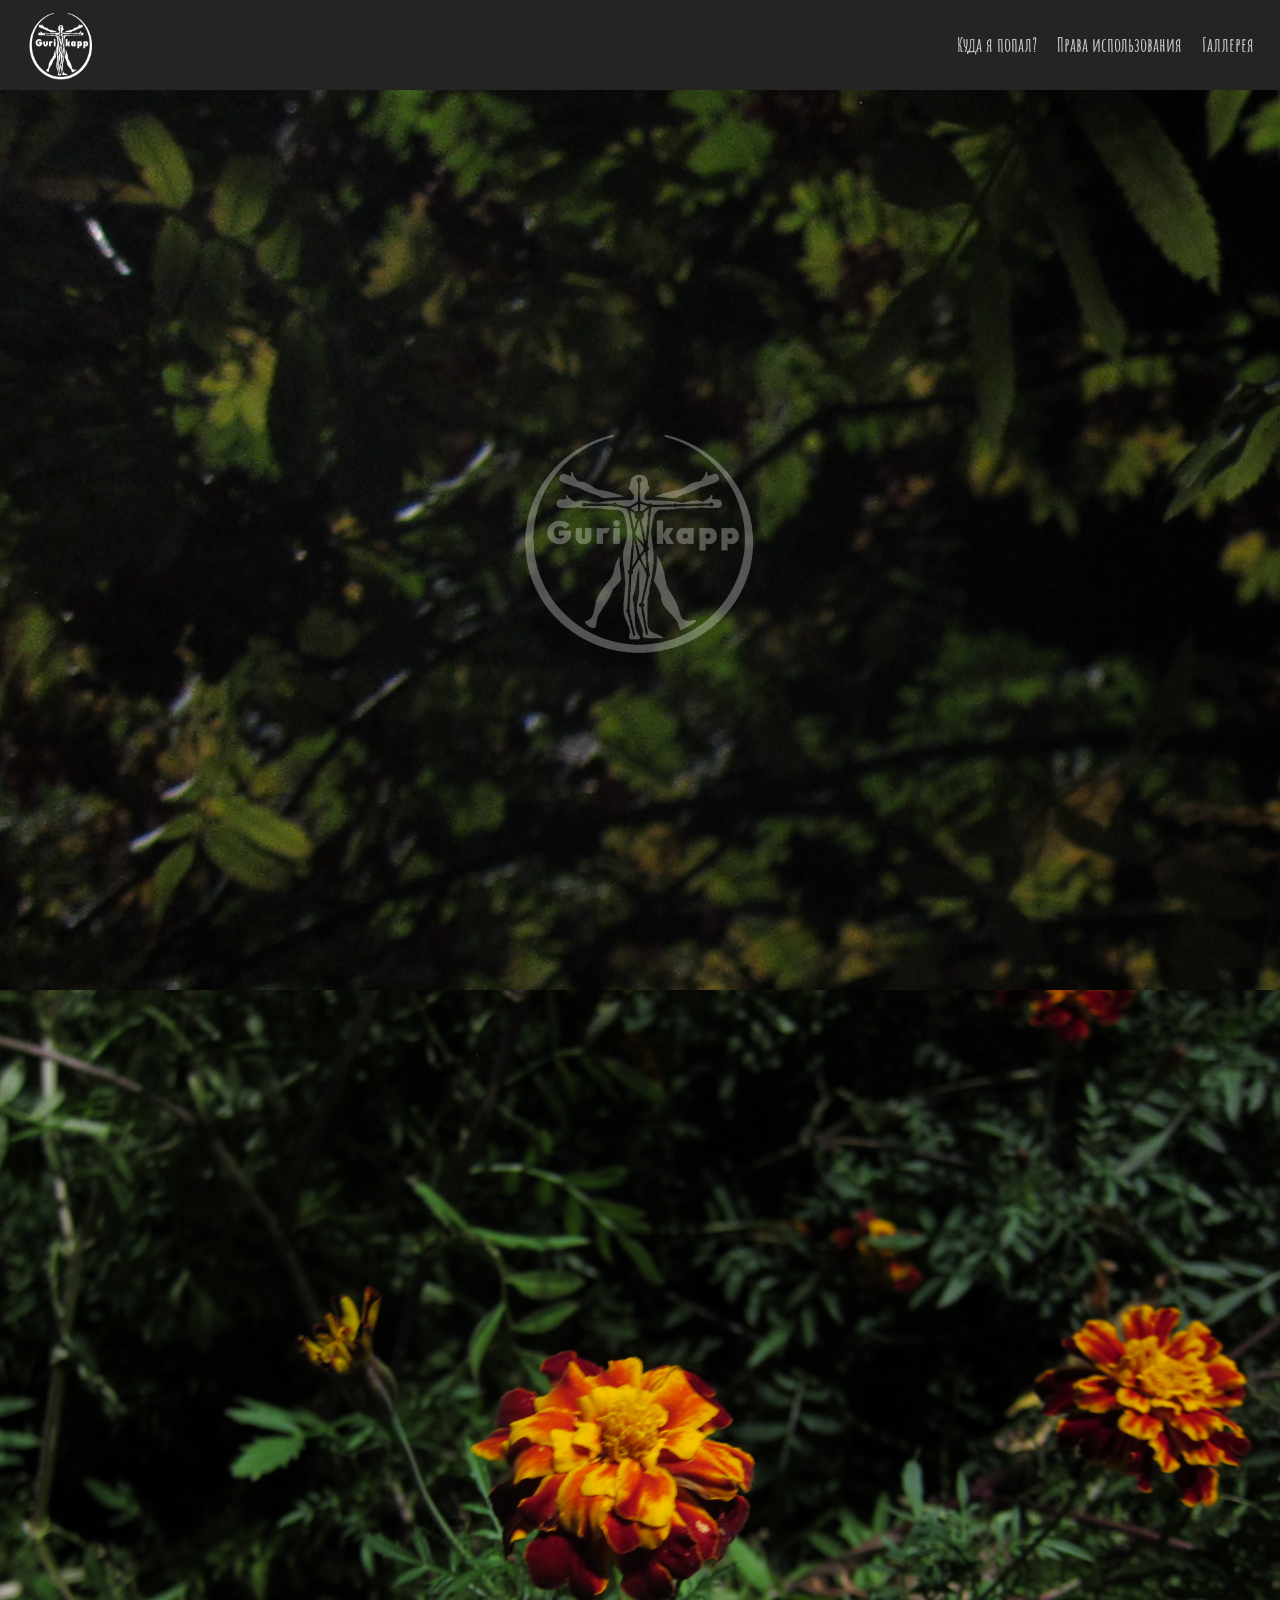
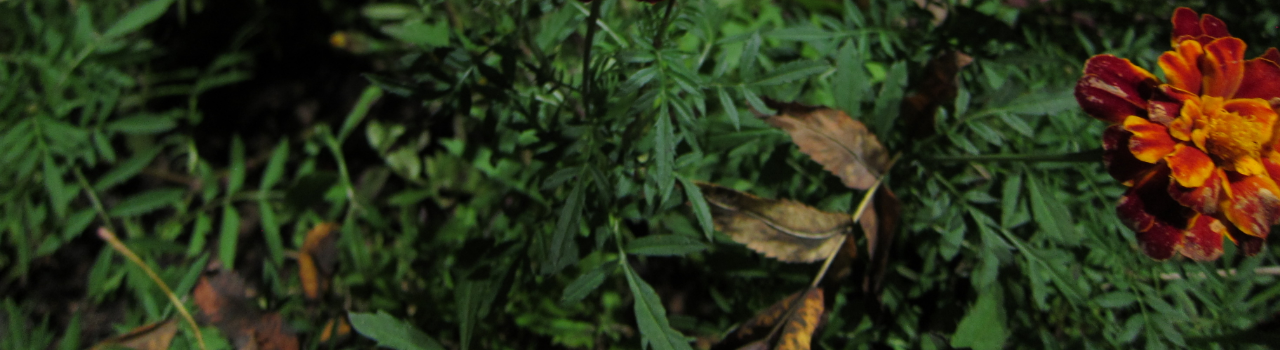
<file: index.html>
<!DOCTYPE html>
<html lang="ru">

<head>
    <meta charset="utf-8">
    <link rel="icon" href="./assets/images/Logo.png" />
    <link rel="stylesheet" href="Nullstyle.css" />
    <link rel="stylesheet" href="Header.css" />
    <link rel="stylesheet" href="Main.css" />
    <title>Главная</title>
    <link rel="preconnect" href="https://fonts.googleapis.com">
    <link rel="preconnect" href="https://fonts.gstatic.com" crossorigin>
    <link href="https://fonts.googleapis.com/css2?family=Amatic+SC:wght@400;700&display=swap" rel="stylesheet">
    <meta name="viewport" content="width=device-width" />
</head>

<body>
    <header>
        <a href="/base.html" class="logo">
            <img src="./assets/images/Logo.png" alt="" class="logoImg" />
        </a>
        <div class="hrefs">
            <a class="hrefsA" href="/kuda.html">Куда я попал?</a>
            <a class="hrefsA" href="/pravila.html">Права использования</a>
            <a class="hrefsA" href="/gallery.html">Галлерея</a>
        </div>
    </header>

    <main>
        <section>
            <div class="blackback"></div>
            <div class="bigLogo">
                <img class="bigLogoImg" src="./assets/images/Logo.png" alt="" />
            </div>
            <img class="backImg" src="./assets/images/photos/IMG_0603.JPG" alt="" />
        </section>
    </main>
</body>

</html>
</file>
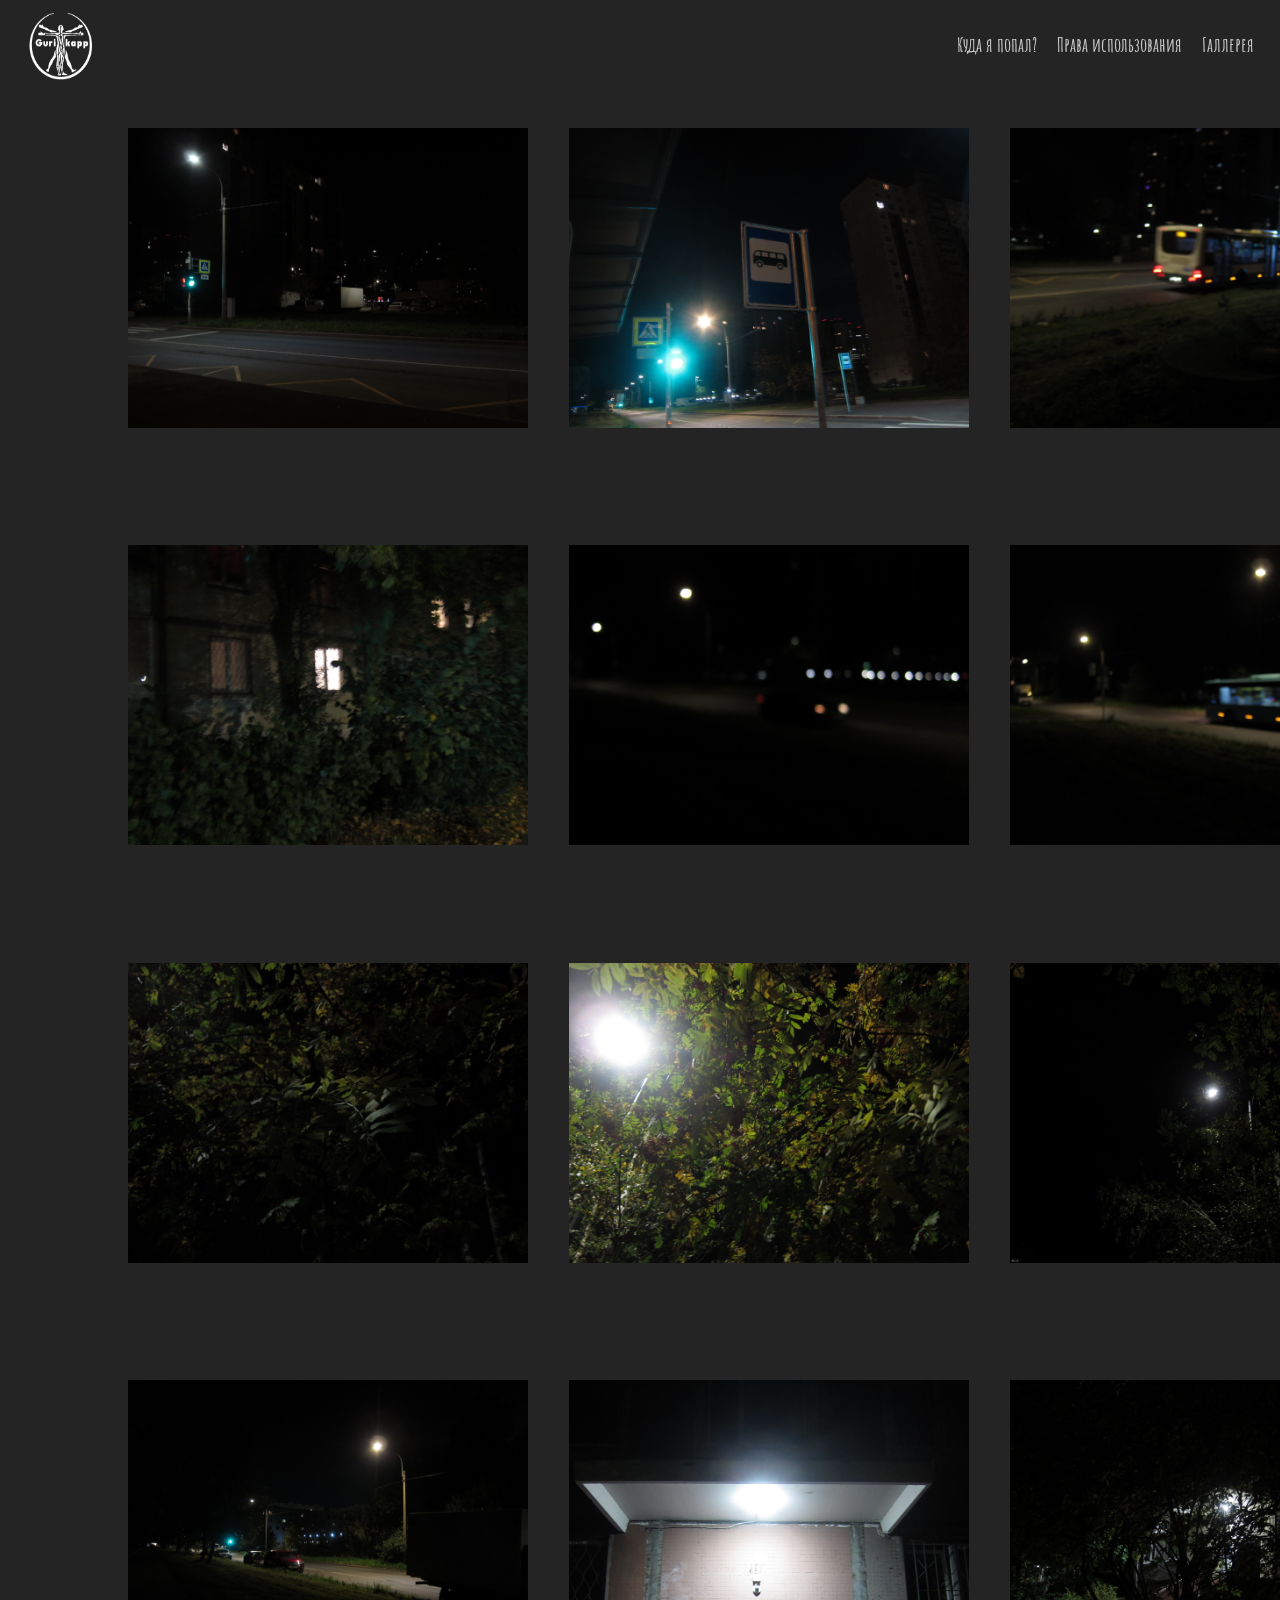
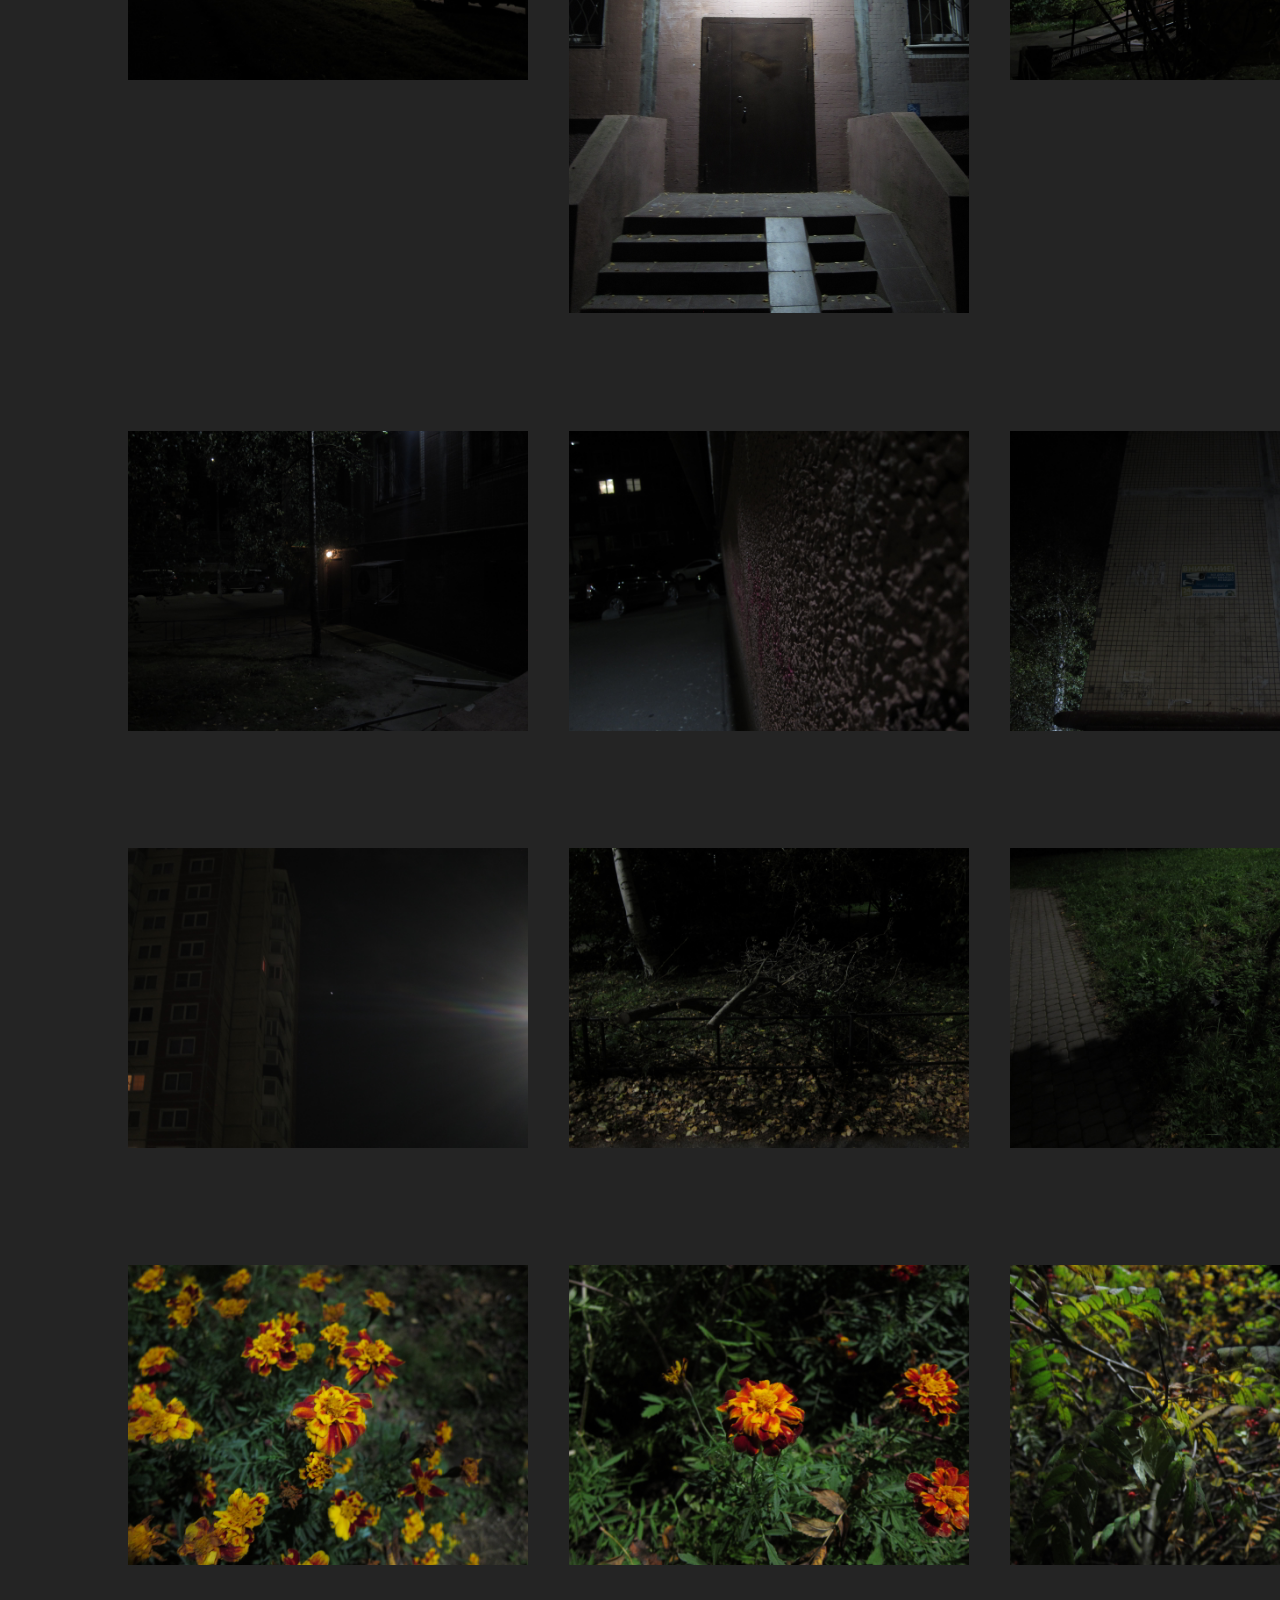
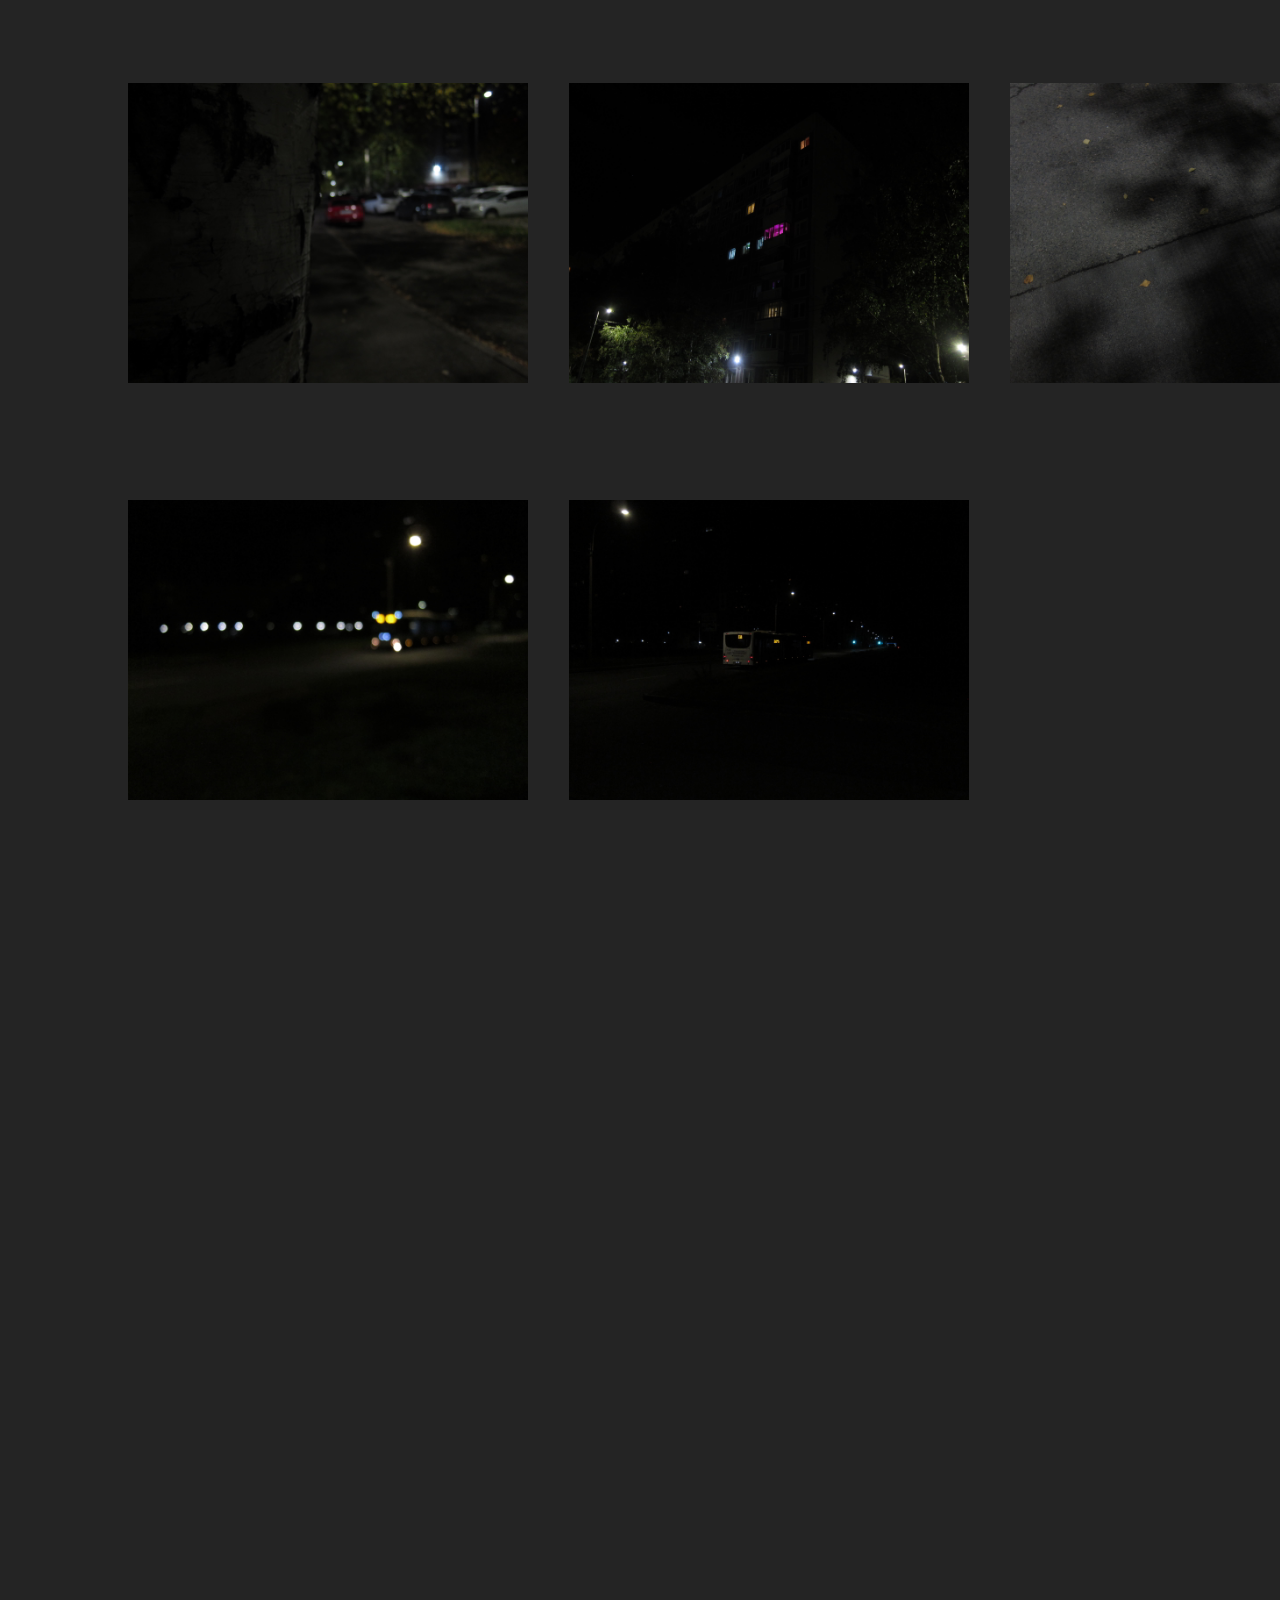
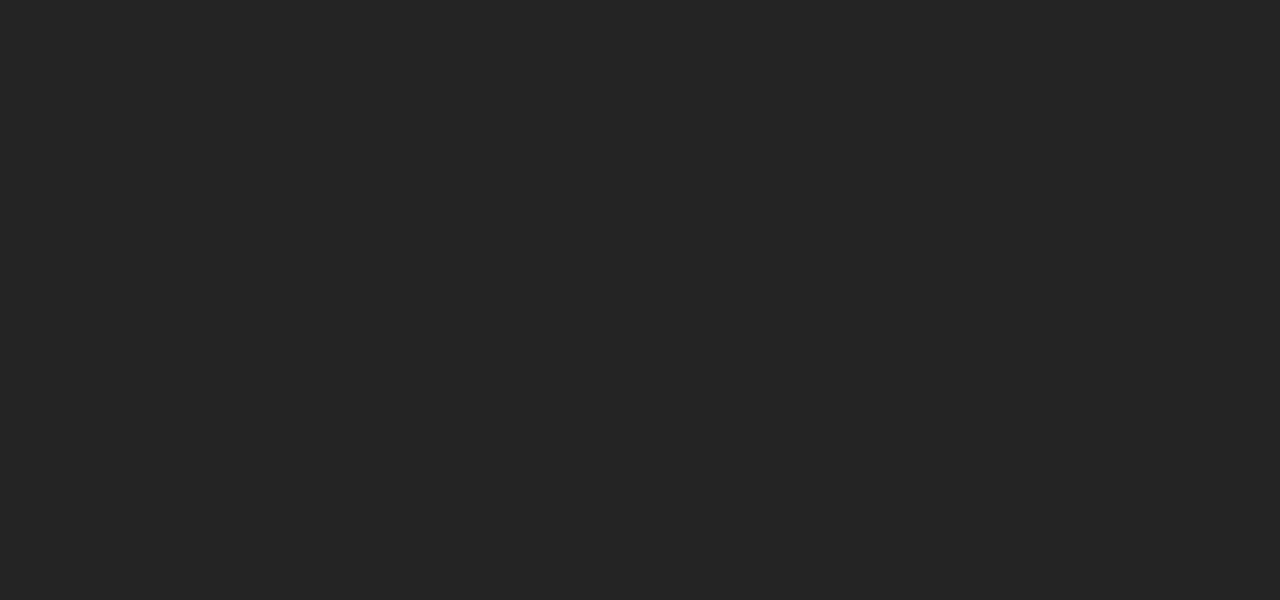
<file: gallery.html>
<!DOCTYPE html>
<html lang="ru">

<head>
    <meta charset="utf-8">
    <!-- <link rel="icon" href="./assets/img/Logo.png" /> -->
    <link rel="stylesheet" href="Nullstyle.css" />
    <link rel="stylesheet" href="Header.css" />
    <link rel="stylesheet" href="Gallery.css" />
    <title>Галлерея</title>
    <link rel="preconnect" href="https://fonts.googleapis.com">
    <link rel="preconnect" href="https://fonts.gstatic.com" crossorigin>
    <link href="https://fonts.googleapis.com/css2?family=Amatic+SC:wght@400;700&display=swap" rel="stylesheet">
    <meta name="viewport" content="width=device-width" />
</head>

<body>
    <header>
        <a href="/base.html" class="logo">
            <img src="./assets/images/Logo.png" alt="" class="logoImg" />
        </a>
        <div class="hrefs">
            <a class="hrefsA" href="/kuda.html">Куда я попал?</a>
            <a class="hrefsA" href="/pravila.html">Права использования</a>
            <a class="hrefsA" href="/gallery.html">Галлерея</a>
        </div>
    </header>

    <main>
        <section>
            <div class="image">
                <img src="./assets/images/photos/IMG_0571.JPG" alt="" />
            </div>
            <div class="image">
                <img src="./assets/images/photos/IMG_0572.JPG" alt="" />
            </div>
            <div class="image">
                <img src="./assets/images/photos/IMG_0576.JPG" alt="" />
            </div>
            <div class="image">
                <img src="./assets/images/photos/IMG_0577.JPG" alt="" />
            </div>
            <div class="image">
                <img src="./assets/images/photos/IMG_0581.JPG" alt="" />
            </div>
            <div class="image">
                <img src="./assets/images/photos/IMG_0582.JPG" alt="" />
            </div>
            <div class="image">
                <img src="./assets/images/photos/IMG_0585.JPG" alt="" />
            </div>
            <div class="image">
                <img src="./assets/images/photos/IMG_0586.JPG" alt="" />
            </div>
            <div class="image">
                <img src="./assets/images/photos/IMG_0588.JPG" alt="" />
            </div>
            <div class="image">
                <img src="./assets/images/photos/IMG_0590.JPG" alt="" />
            </div>
            <div class="image">
                <img src="./assets/images/photos/IMG_0591.JPG" alt="" />
            </div>
            <div class="image">
                <img src="./assets/images/photos/IMG_0593.JPG" alt="" />
            </div>
            <div class="image">
                <img src="./assets/images/photos/IMG_0595.JPG" alt="" />
            </div>
            <div class="image">
                <img src="./assets/images/photos/IMG_0596.JPG" alt="" />
            </div>
            <div class="image">
                <img src="./assets/images/photos/IMG_0597.JPG" alt="" />
            </div>
            <div class="image">
                <img src="./assets/images/photos/IMG_0598.JPG" alt="" />
            </div>
            <div class="image">
                <img src="./assets/images/photos/IMG_0599.JPG" alt="" />
            </div>
            <div class="image">
                <img src="./assets/images/photos/IMG_0601.JPG" alt="" />
            </div>
            <div class="image">
                <img src="./assets/images/photos/IMG_0602.JPG" alt="" />
            </div>
            <div class="image">
                <img src="./assets/images/photos/IMG_0603.JPG" alt="" />
            </div>
            <div class="image">
                <img src="./assets/images/photos/IMG_0604.JPG" alt="" />
            </div>
            <div class="image">
                <img src="./assets/images/photos/IMG_0607.JPG" alt="" />
            </div>
            <div class="image">
                <img src="./assets/images/photos/IMG_0608.JPG" alt="" />
            </div>
            <div class="image">
                <img src="./assets/images/photos/IMG_0613.JPG" alt="" />
            </div>
            <div class="image">
                <img src="./assets/images/photos/IMG_0614.JPG" alt="" />
            </div>
            <div class="image">
                <img src="./assets/images/photos/IMG_0620.JPG" alt="" />
            </div>
        </section>
    </main>
</body>

</html>
</file>
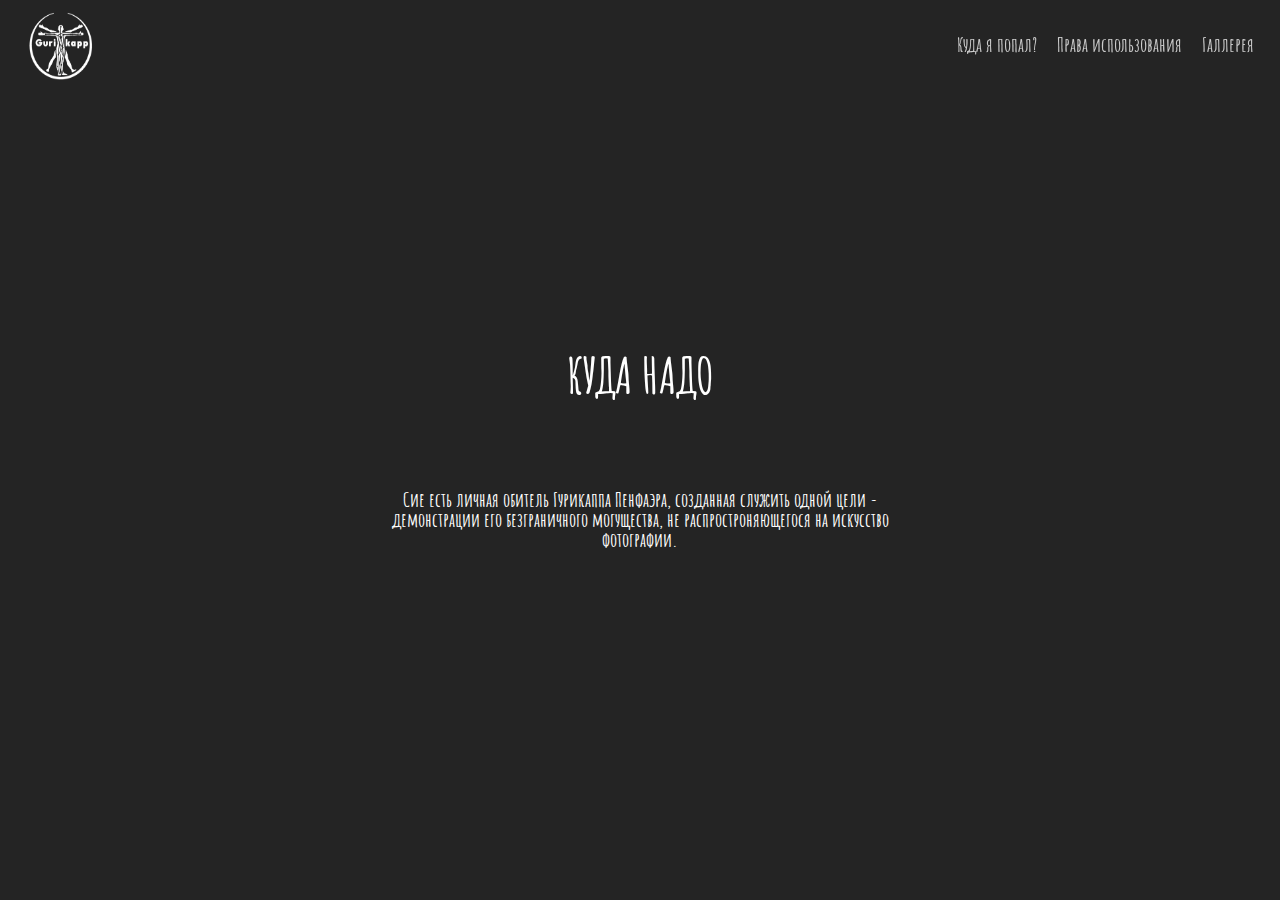
<file: kuda.html>
<!DOCTYPE html>
<html lang="ru">

<head>
    <meta charset="utf-8">
    <!-- <link rel="icon" href="./assets/img/Logo.png" /> -->
    <link rel="stylesheet" href="Nullstyle.css" />
    <link rel="stylesheet" href="Header.css" />
    <link rel="stylesheet" href="Kuda.css" />
    <title>Куда я попал?</title>
    <link rel="preconnect" href="https://fonts.googleapis.com">
    <link rel="preconnect" href="https://fonts.gstatic.com" crossorigin>
    <link href="https://fonts.googleapis.com/css2?family=Amatic+SC:wght@400;700&display=swap" rel="stylesheet">
    <meta name="viewport" content="width=device-width" />
</head>

<body>
    <header>
        <a href="/base.html" class="logo">
            <img src="./assets/images/Logo.png" alt="" class="logoImg" />
        </a>
        <div class="hrefs">
            <a class="hrefsA" href="/kuda.html">Куда я попал?</a>
            <a class="hrefsA" href="/pravila.html">Права использования</a>
            <a class="hrefsA" href="/gallery.html">Галлерея</a>
        </div>
    </header>

    <main>
        <section>
            <h2>КУДА НАДО</h2>
            <p>
                Сие есть личная обитель Гурикаппа Пенфаэра, созданная служить одной цели - демонстрации его
                безграничного могущества, не распростроняющегося на искусство фотографии.
            </p>
        </section>
    </main>
</body>

</html>
</file>
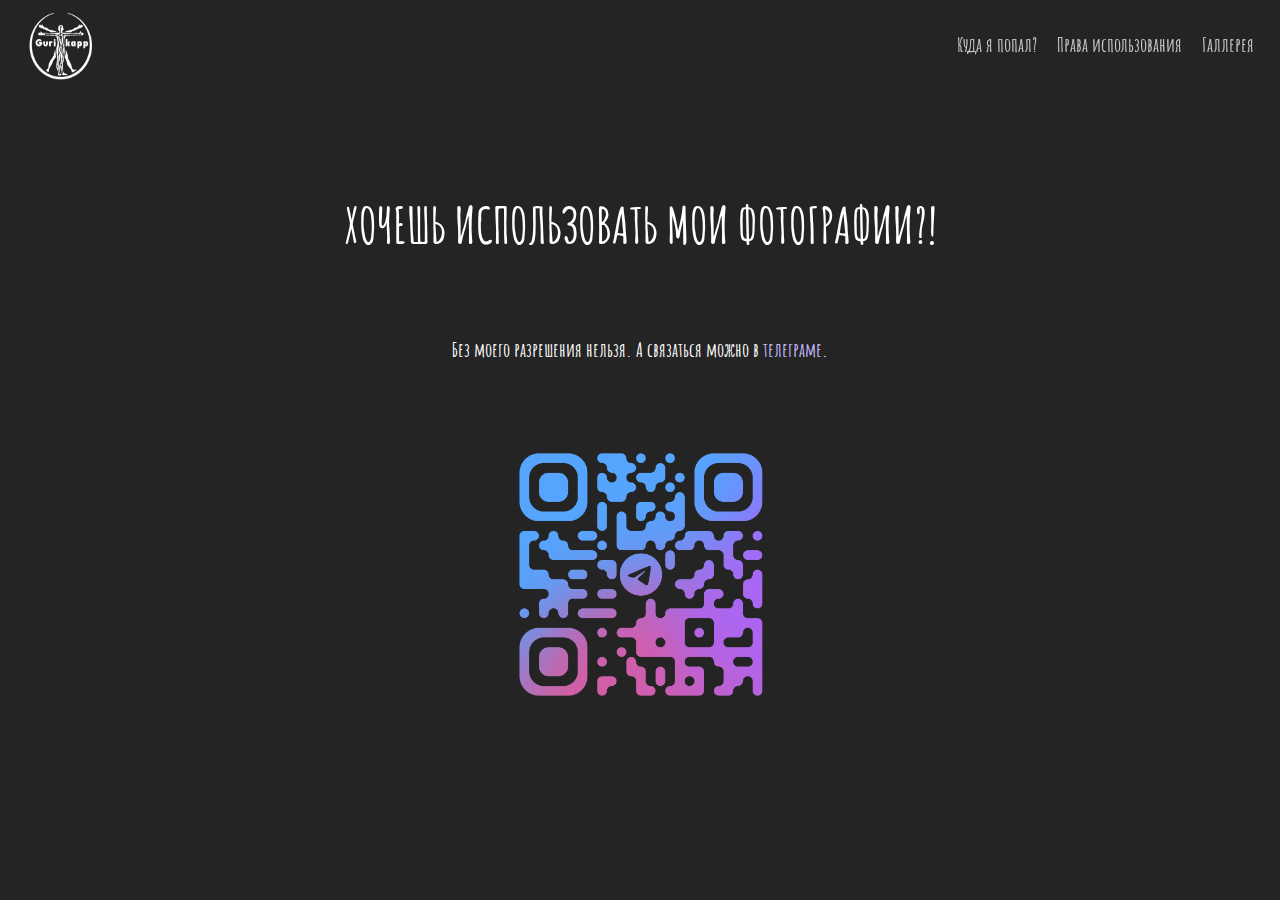
<file: pravila.html>
<!DOCTYPE html>
<html lang="ru">

<head>
    <meta charset="utf-8">
    <!-- <link rel="icon" href="./assets/img/Logo.png" /> -->
    <link rel="stylesheet" href="Nullstyle.css" />
    <link rel="stylesheet" href="Header.css" />
    <link rel="stylesheet" href="Pravila.css" />
    <title>Правила использования</title>
    <link rel="preconnect" href="https://fonts.googleapis.com">
    <link rel="preconnect" href="https://fonts.gstatic.com" crossorigin>
    <link href="https://fonts.googleapis.com/css2?family=Amatic+SC:wght@400;700&display=swap" rel="stylesheet">
    <meta name="viewport" content="width=device-width" />
</head>

<body>
    <header>
        <a href="/base.html" class="logo">
            <img src="./assets/images/Logo.png" alt="" class="logoImg" />
        </a>
        <div class="hrefs">
            <a class="hrefsA" href="/kuda.html">Куда я попал?</a>
            <a class="hrefsA" href="/pravila.html">Права использования</a>
            <a class="hrefsA" href="/gallery.html">Галлерея</a>
        </div>
    </header>

    <main>
        <section>
            <h2>ХОЧЕШЬ ИСПОЛЬЗОВАТЬ МОИ ФОТОГРАФИИ?!</h2>
            <p>
                Без моего разрешения нельзя. А связаться можно в <a href="https://t.me/glebnotbread"
                    >телеграме</a
                >.
            </p>
            <img src="./assets/images/Telegram.png" alt="" />
        </section>
    </main>
</body>

</html>
</file>
<file: Nullstyle.css>
/*Zero*/
* {
    padding: 0;
    margin: 0;
    border: 0;
  }
  
  *, *:before, *:after {
    -moz-box-sizing: border-box;
    -webkit-box-sizing: border-box;
    box-sizing: border-box;
  }
  
  :focus, :active {
    outline: none;
  }
  
  a:focus, a:active {
    outline: none;
  }
  
  nav, footer, header, aside {
    display: block;
  }
  
  html, body {
    height: 100%;
    width: 100%;
    font-size: 100%;
    line-height: 1;
    font-size: 14px;
    -ms-text-size-adjust: 100%;
    -moz-text-size-adjust: 100%;
    -webkit-text-size-adjust: 100%;
  }
  
  input, button, textarea {
    font-family: inherit;
  }
  
  input::-ms-clear {
    display: none;
  }
  
  button {
    cursor: pointer;
  }
  
  button::-moz-focus-inner {
    padding: 0;
    border: 0;
  }
  
  a, a:visited {
    text-decoration: none;
  }
  
  a:hover {
    text-decoration: none;
  }
  
  ul li {
    list-style: none;
  }
  
  img {
    vertical-align: top;
  }
  
  h1, h2, h3, h4, h5, h6 {
    font-size: inherit;
    font-weight: inherit;
  }
  
  /*--------------------*/
  
  /*# sourceMappingURL=style.css.map */
</file>
<file: Header.css>
header {
    display: flex;
    flex-direction: row;
    justify-content: space-between;
    padding: 0% 2%;
    background-color: rgba(36, 36, 36, 0.63);
    width: 100%;
    height: 10%;
    position: fixed;
    z-index: 10;
}

.logo {
    display: flex;
    justify-content: center;
    align-items: center;
}

.logoImg {
    height: 70px;
    width: 70px;
}

.hrefs {
    display: flex;
    flex-direction: row;
    align-items: center;
    gap: 20px;
}

.hrefsA {
    color: #cccccc;
    transition: 500ms;
    font-size: 20px;
    font-family: 'Amatic SC', sans-serif;
    font-weight: 700;
    font-style: normal;
}

.hrefsA:hover {
    color: #fff;
}
</file>
<file: Main.css>
section {
    display: flex;
    flex-direction: column;
    background-color: aliceblue;
    height: 100vh;
}

.bigLogo {
    display: flex;
    flex-direction: column;
    justify-content: center;
    align-items: center;
    transition: 500ms;
    background-image: url(./assets/images/photos/IMG_0585.JPG);
    width: 100%;
    min-height: 100%;
}

.bigLogoImg {
    width: 20%;
    transition: 500ms;   
    opacity: 0.3;
}

.bigLogoImg:hover{
    opacity: 1;
    width: 40%;
}

.blackback {
    display: block;
    min-height: 10%;
    width: 100%;
    background-color: #242424;
}

.backImg {
    width: 100%;
    pointer-events: none;
}
</file>
<file: Gallery.css>
main{
    background-color: #242424;
    height: 600vh;
}

section {
    display: grid;
    grid-template-columns: 1fr 1fr 1fr;
    gap: 4%;
    padding: 10%;
}

.image {
    width: 400px;
    transition: 500ms;
}

.image:hover {
    width: 700px;
}

img {
    width: 100%;
    pointer-events: none;
}
</file>
<file: Kuda.css>
section {
    display: flex;
    flex-direction: column;
    align-items: center;
    justify-content: center;
    background-color: #242424;
    height: 100vh;
    gap: 10%;
}

h2 {
    color: white;
    font-size: 50px;
    font-family: 'Amatic SC', sans-serif;
    font-weight: 700;
    font-style: normal;
}

p {
    color: white;
    font-size: 20px;
    width: 40%;
    text-align: center;
    font-family: 'Amatic SC', sans-serif;
    font-weight: 700;
    font-style: normal;
}
</file>
<file: Pravila.css>
section {
    display: flex;
    flex-direction: column;
    align-items: center;
    justify-content: center;
    background-color: #242424;
    height: 100vh;
    gap: 10%;
}

h2 {
    color: white;
    font-size: 50px;
    font-family: 'Amatic SC', sans-serif;
    font-weight: 700;
    font-style: normal;
}

p {
    color: white;
    font-size: 20px;
    width: 40%;
    text-align: center;
    font-family: 'Amatic SC', sans-serif;
    font-weight: 700;
    font-style: normal;

    a {
        color: #c6bdff;
        transition: 500ms;

        &:hover {
            color: #9e8fff;
        }
    }
}

img {
    width: 20%;
    pointer-events: none;
}
</file>
